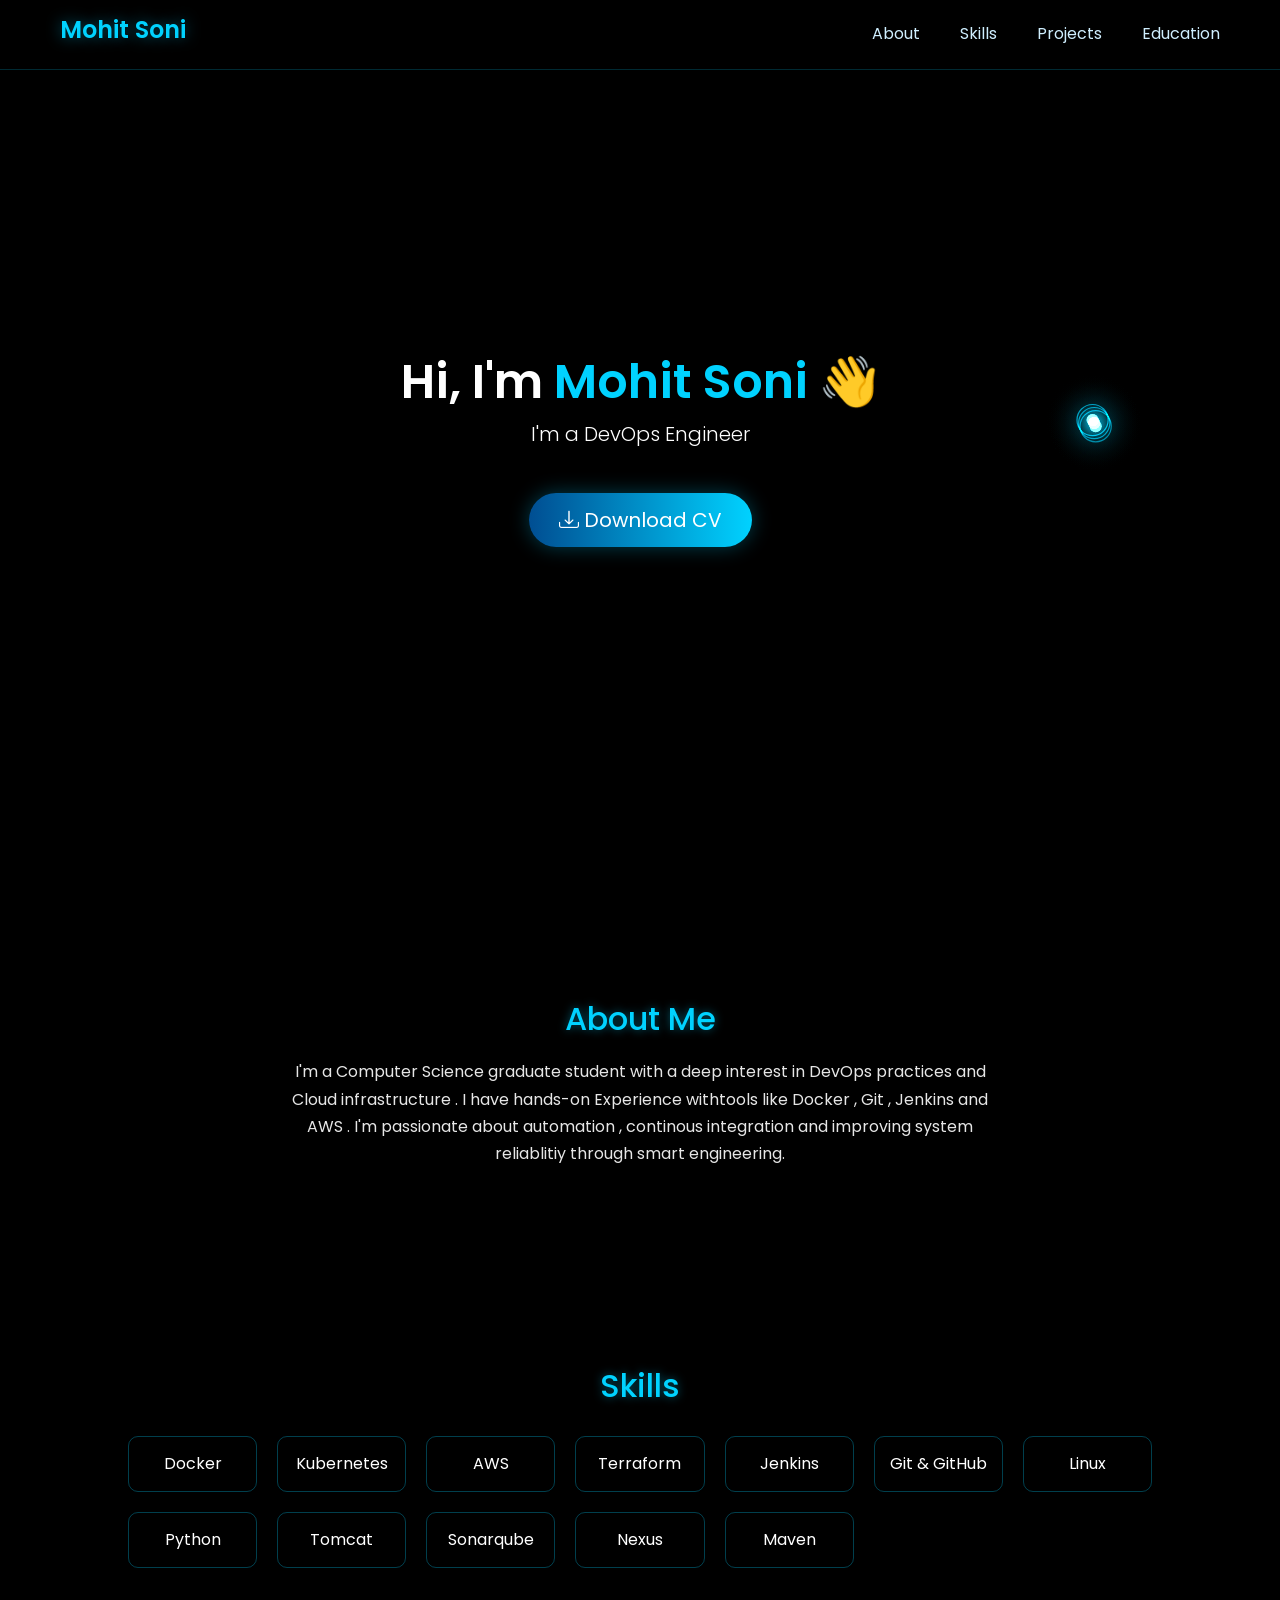
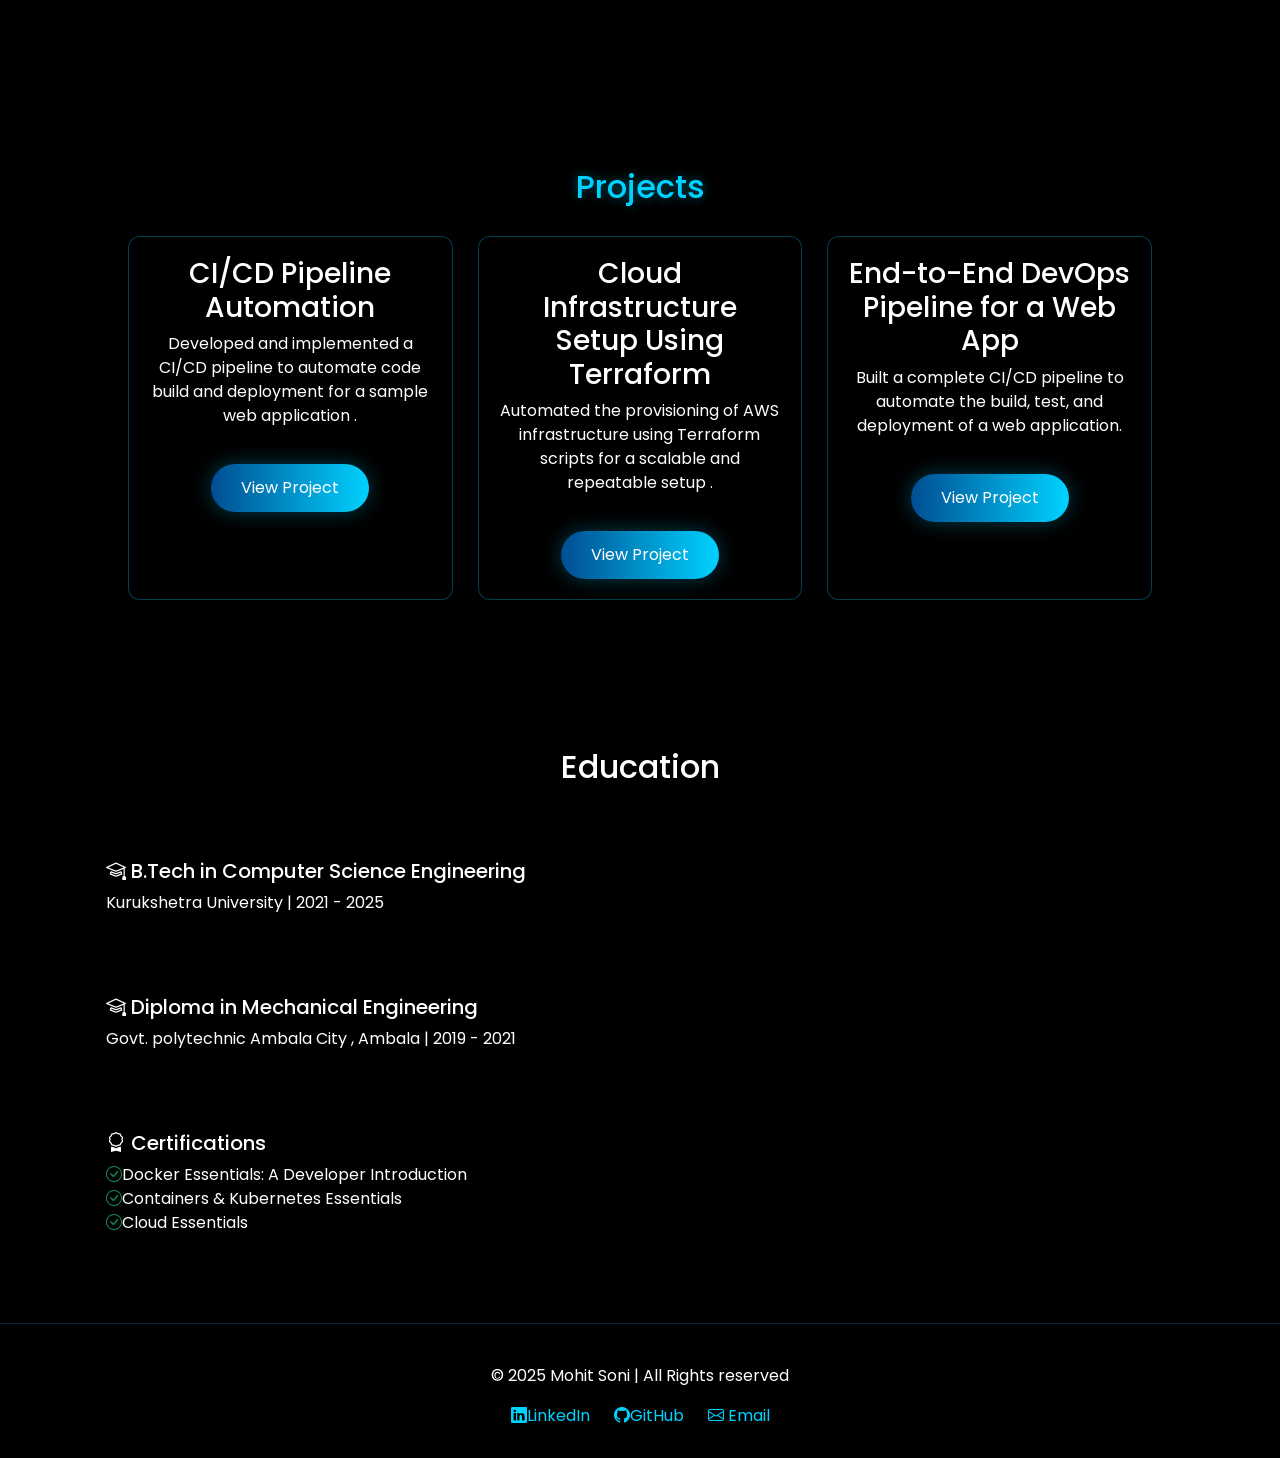
<file: index.html>
<!DOCTYPE html>
<html lang="en">
<head>
  <meta charset="UTF-8" />
  <meta name="viewport" content="width=device-width, initial-scale=1.0" />
  <title>Mohit Soni | Portfolio</title>
  <link href="https://cdn.jsdelivr.net/npm/bootstrap@5.3.2/dist/css/bootstrap.min.css" rel="stylesheet">
  <link href="https://cdn.jsdelivr.net/npm/bootstrap-icons@1.10.0/font/bootstrap-icons.css" rel="stylesheet">
  <link href="https://fonts.googleapis.com/css2?family=Poppins:wght@400;700&display=swap" rel="stylesheet">
  


  <link rel="stylesheet" href="App.css" />
</head>
<body>
  <!-- Animated Infinity Background -->
  <canvas id="bg"></canvas>

  <!-- Content -->
  <div class="content">
    <!-- HEADER -->
    <header>
      <h1 class="logo"> Mohit Soni</h1>
      
  <!-- Hamburger Icon -->
    <div class="hamburger" onclick="toggleMenu()">
      <span></span>
      <span></span>
      <span></span>
     </div>
      <nav id="nav-menu">
        <a href="#about">About</a>
        <a href="#skills">Skills</a>
        <a  href="#projects">Projects</a>
        <a href="#education">Education</a>
      </nav>
    </header>

    <!-- HERO SECTION -->
    <section id="hero" class="hero">
      <h2>Hi, I'm <span>Mohit Soni</span> 👋</h2>
       <p class="lead mb-4">
        I'm a <span id="typed-text" class="typed-text"></span>
      </p>
      <a href="Mohit_Soni_s_CV.pdf" download="" class="btn btn-primary btn-lg btn-cv">
        <i class="bi bi-download"></i> Download CV
      </a>
    </section>

    <!-- ABOUT SECTION -->
    <section id="about" class="section">
      <h2>About Me</h2>
      <p >
      I'm a Computer Science graduate student with a deep interest in DevOps practices and Cloud infrastructure .
       I have hands-on Experience withtools like Docker , Git , Jenkins and AWS . 
       I'm passionate about automation , continous integration and improving system reliablitiy through smart engineering.
      </p>
    </section>

    <!-- SKILLS SECTION -->
    <section id="skills" class="section">
      <h2>Skills</h2>
      <div class="skills-grid">
        <div class="skill">Docker</div>
        <div class="skill">Kubernetes</div>
        <div class="skill">AWS</div>
        <div class="skill">Terraform</div>
        <div class="skill">Jenkins</div>
        <div class="skill">Git & GitHub</div>
        <div class="skill">Linux</div>
        <div class="skill">Python</div>
        <div class="skill">Tomcat</div>
        <div class="skill">Sonarqube</div>
        <div class="skill">Nexus</div>
         <div class="skill">Maven</div>
      </div>
    </section>

    <!-- PROJECTS SECTION -->
    <section id="projects" class="section">
      <h2>Projects</h2>
      <div class="projects-grid">
        <div class="project-card">
          <h3>CI/CD Pipeline Automation</h3>
          <p> Developed and implemented a CI/CD pipeline to automate code build and deployment for a sample
 web application . </p>
          <a href="https://github.com/mohit0520/DevOps-Practice2/tree/main" class="btn btn-outline-primary">View Project</a>
        </div>
        <div class="project-card">
          <h3> Cloud Infrastructure Setup Using Terraform</h3>
          <p> Automated the provisioning of AWS infrastructure using Terraform scripts for a scalable and repeatable
 setup . </p>
          <a href="#" class="btn btn-outline-primary">View Project</a>
        </div>
        <div class="project-card">
          <h3> End-to-End DevOps Pipeline for a Web App</h3>
          <p> Built a complete CI/CD pipeline to automate the build, test, and deployment of a web application.</p>
          <a href="#" class="btn btn-outline-primary">View Project</a>
        </div>
      </div>
    </section>

    <section id="education" class="py-5">
    <div class="container">
      <h2 class="text-center mb-5">Education</h2>
      <div class="card  border-0 p-4 mb-3">
        <div class="project-cards">
          <h5><i class="bi bi-mortarboard"></i> B.Tech in Computer Science Engineering</h5>
          <p>Kurukshetra University  | 2021 - 2025</p>
        </div>
      </div>
      <div class="card  border-0 p-4 mb-3">
        <div class="project-cards">
          <h5><i class="bi bi-mortarboard"></i> Diploma in Mechanical Engineering</h5>
          <p>Govt. polytechnic Ambala City , Ambala | 2019 - 2021</p>
        </div>
      </div>
      <div class="card border-0 p-4">
        <div class="project-cards">
          <h5><i class="bi bi-award"></i> Certifications</h5>
          <ul class="list-unstyled">
            <li><i class="bi bi-check-circle text-success"></i>Docker Essentials: A Developer Introduction</li>
            <li><i class="bi bi-check-circle text-success"></i>Containers & Kubernetes Essentials</li>
            <li><i class="bi bi-check-circle text-success"></i>Cloud Essentials</li>
          </ul>
        </div>
      </div>
    </div>
  </section>

   

    <!-- FOOTER -->
    <footer>
      <div class="socials">
         <p>© 2025 Mohit Soni | All Rights reserved</p>
        <a href="https://www.linkedin.com/in/mohit-soni-887bb1229/"><i class="bi bi-linkedin"></i>LinkedIn</a>
        <a href="https://github.com/mohit0520"><i class="bi bi-github"></i>GitHub</a>
        <a href="mailto:gautampatwal1607@gmail.com">
          <i class="bi bi-envelope"></i> Email
        </a>
      </div>
    </footer>
  </div>
  <script src="https://cdn.jsdelivr.net/npm/bootstrap@5.3.2/dist/js/bootstrap.bundle.min.js"></script>
  <script>
  function toggleMenu() {
    document.getElementById("nav-menu").classList.toggle("active");
  }
</script>
  <script src="App.js"></script>
</body>
</html>
</file>
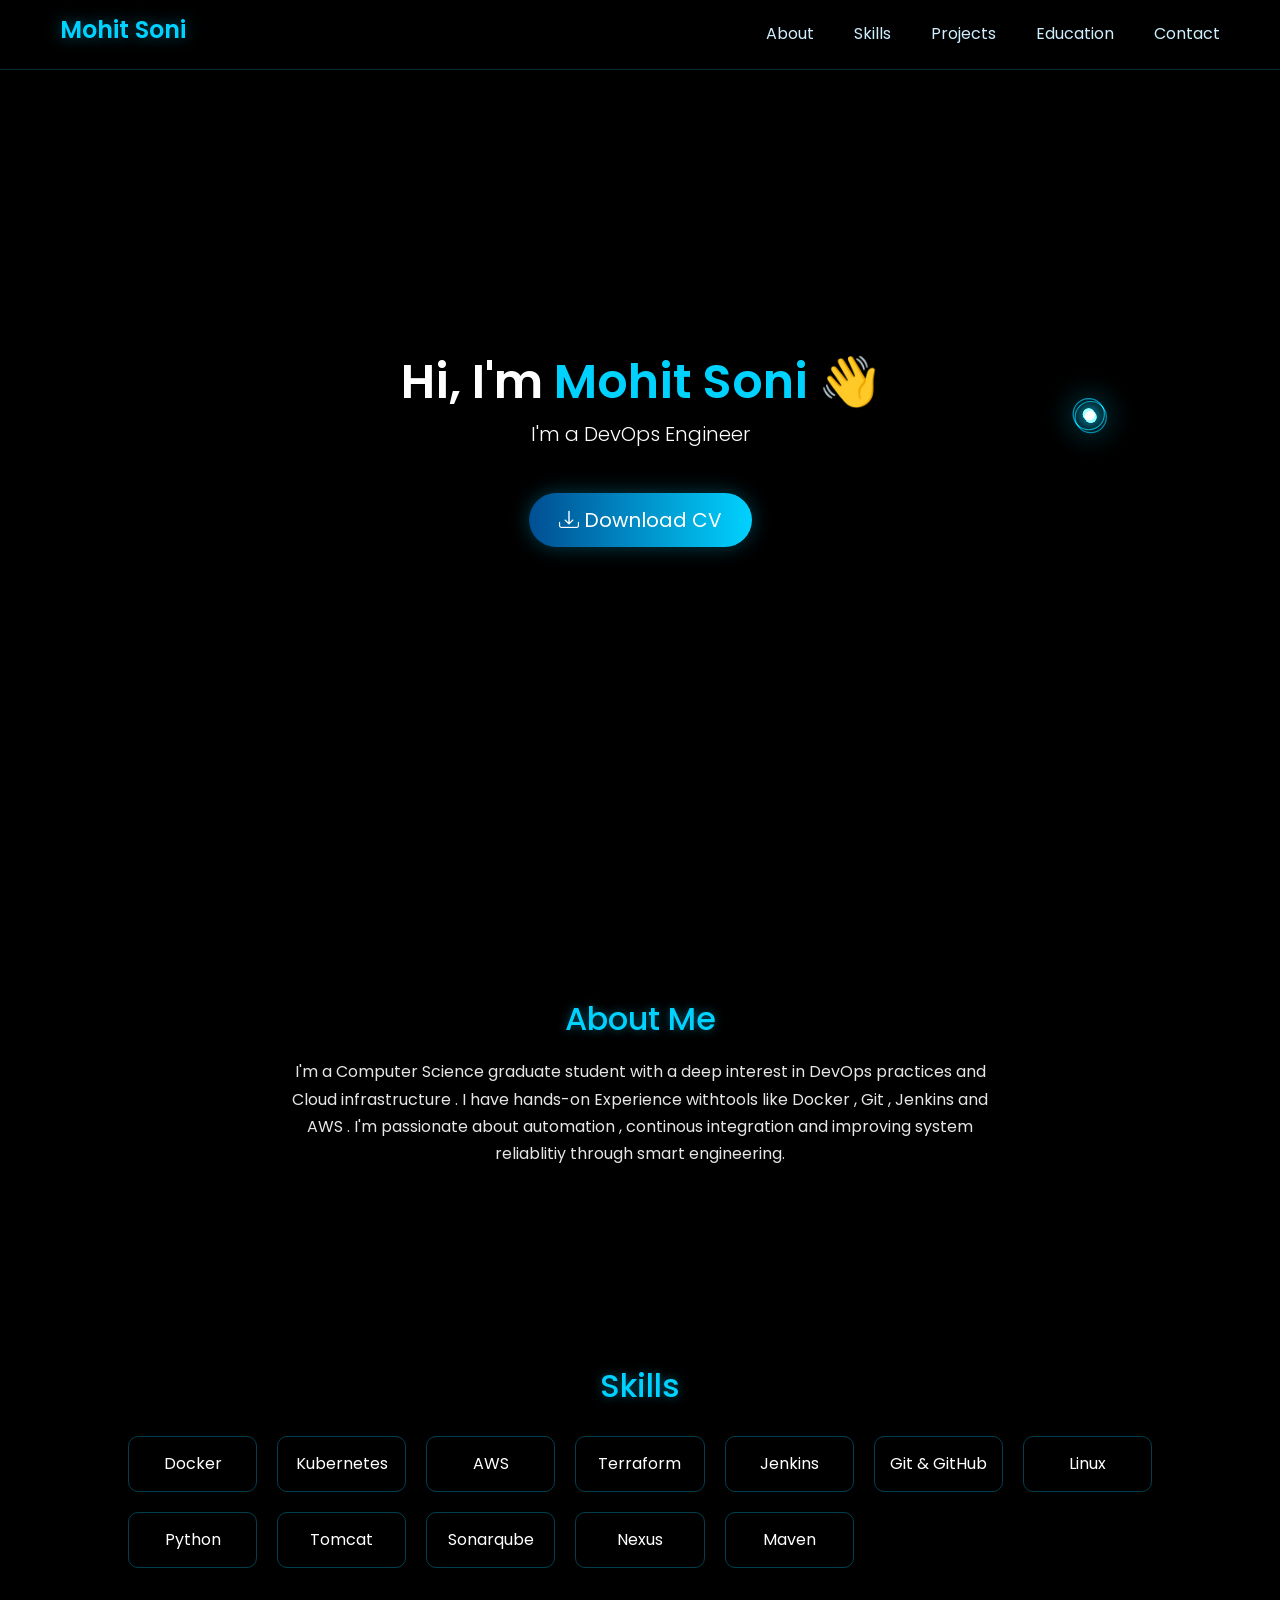
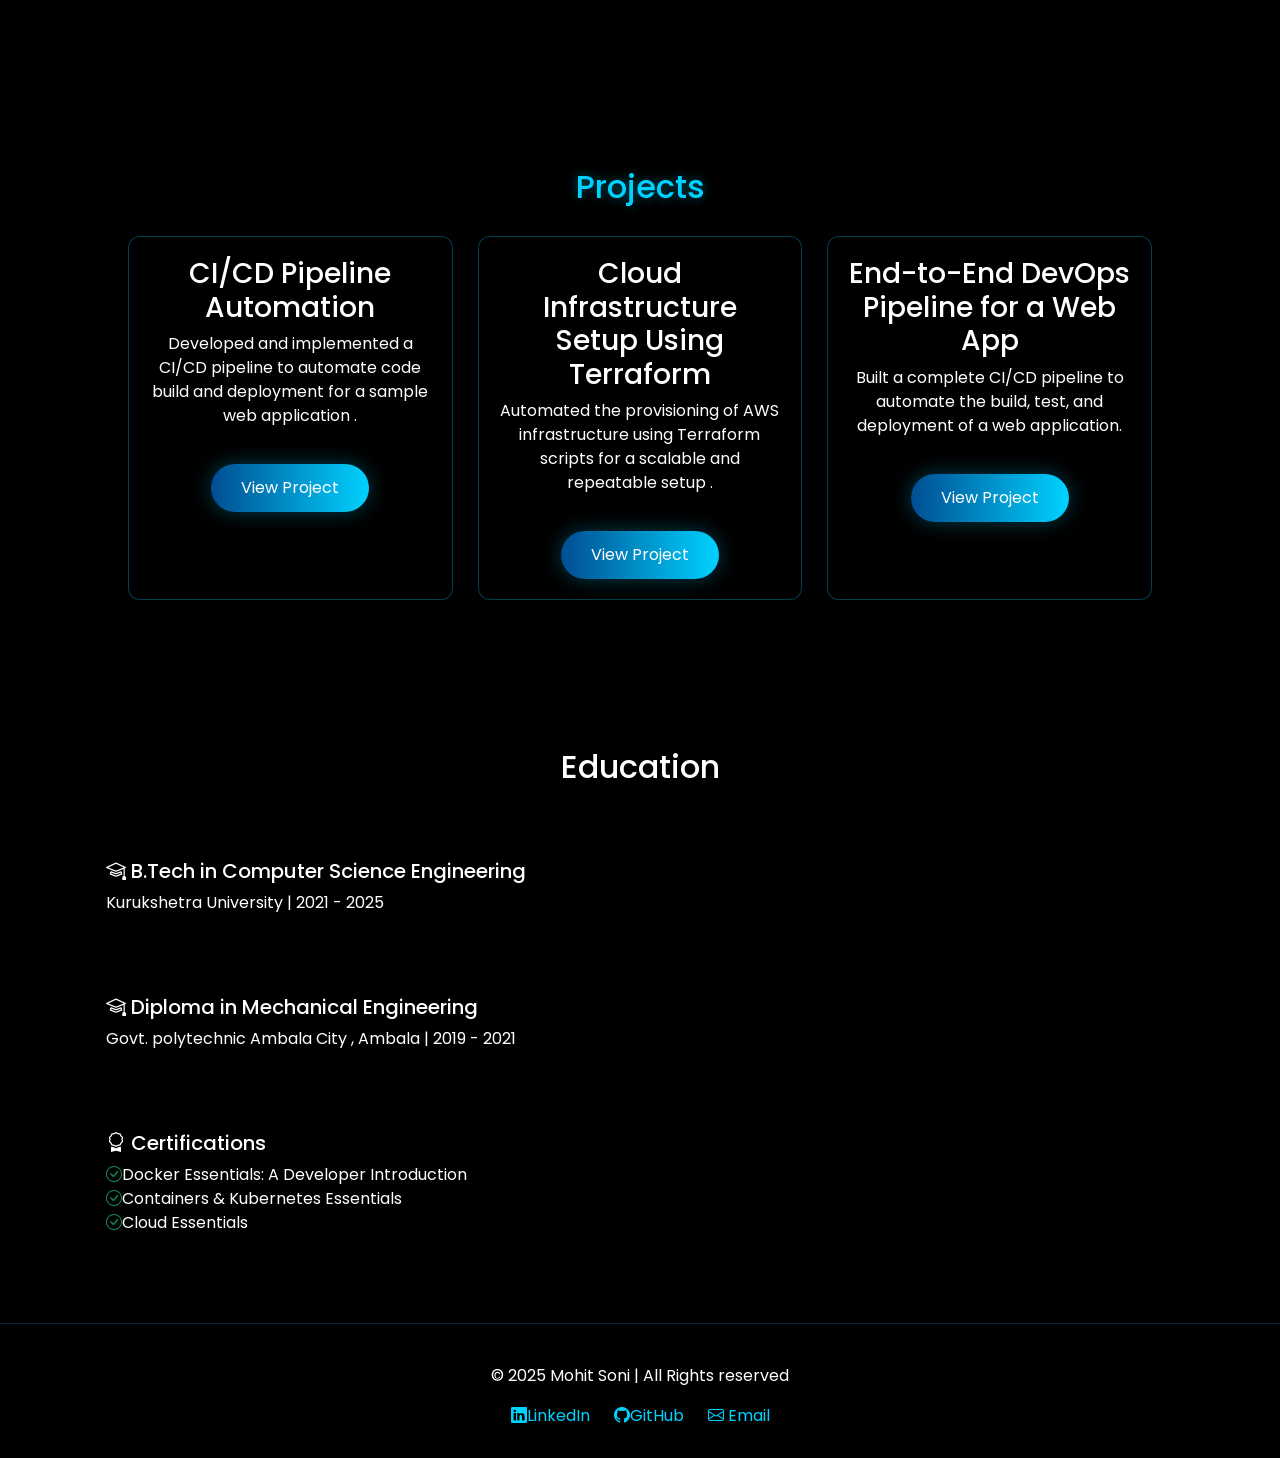
<file: App.html>
<!DOCTYPE html>
<html lang="en">
<head>
  <meta charset="UTF-8" />
  <meta name="viewport" content="width=device-width, initial-scale=1.0" />
  <title>Mohit Soni | Portfolio</title>
  <link href="https://cdn.jsdelivr.net/npm/bootstrap@5.3.0/dist/css/bootstrap.min.css" rel="stylesheet">
  <link href="https://cdn.jsdelivr.net/npm/bootstrap-icons@1.10.0/font/bootstrap-icons.css" rel="stylesheet">
  <link href="https://fonts.googleapis.com/css2?family=Poppins:wght@400;700&display=swap" rel="stylesheet">
  <link rel="stylesheet" href="App.css" />
</head>
<body>
  <!-- Animated Infinity Background -->
  <canvas id="bg"></canvas>

  <!-- Content -->
  <div class="content">
    <!-- HEADER -->
    <header>
      <h1 class="logo"> Mohit Soni</h1>
      <nav>
        <a href="#about">About</a>
        <a href="#skills">Skills</a>
        <a href="#projects">Projects</a>
        <a href="#education">Education</a>
        <a href="#contact">Contact</a>

      </nav>
    </header>

    <!-- HERO SECTION -->
    <section id="hero" class="hero">
      <h2>Hi, I'm <span>Mohit Soni</span> 👋</h2>
       <p class="lead mb-4">
        I'm a <span id="typed-text" class="typed-text"></span>
      </p>
      <a href="Mohit_Soni_s_CV (2).pdf.pdf" download class="btn btn-primary btn-lg btn-cv">
        <i class="bi bi-download"></i> Download CV
      </a>
    </section>

    <!-- ABOUT SECTION -->
    <section id="about" class="section">
      <h2>About Me</h2>
      <p >
      I'm a Computer Science graduate student with a deep interest in DevOps practices and Cloud infrastructure .
       I have hands-on Experience withtools like Docker , Git , Jenkins and AWS . 
       I'm passionate about automation , continous integration and improving system reliablitiy through smart engineering.
      </p>
    </section>

    <!-- SKILLS SECTION -->
    <section id="skills" class="section">
      <h2>Skills</h2>
      <div class="skills-grid">
        <div class="skill">Docker</div>
        <div class="skill">Kubernetes</div>
        <div class="skill">AWS</div>
        <div class="skill">Terraform</div>
        <div class="skill">Jenkins</div>
        <div class="skill">Git & GitHub</div>
        <div class="skill">Linux</div>
        <div class="skill">Python</div>
        <div class="skill">Tomcat</div>
        <div class="skill">Sonarqube</div>
        <div class="skill">Nexus</div>
         <div class="skill">Maven</div>
      </div>
    </section>

    <!-- PROJECTS SECTION -->
    <section id="projects" class="section">
      <h2>Projects</h2>
      <div class="projects-grid">
        <div class="project-card">
          <h3>CI/CD Pipeline Automation</h3>
          <p> Developed and implemented a CI/CD pipeline to automate code build and deployment for a sample
 web application . </p>
          <a href="#" class="btn btn-outline-primary">View Project</a>
        </div>
        <div class="project-card">
          <h3> Cloud Infrastructure Setup Using Terraform</h3>
          <p> Automated the provisioning of AWS infrastructure using Terraform scripts for a scalable and repeatable
 setup . </p>
          <a href="#" class="btn btn-outline-primary">View Project</a>
        </div>
        <div class="project-card">
          <h3> End-to-End DevOps Pipeline for a Web App</h3>
          <p> Built a complete CI/CD pipeline to automate the build, test, and deployment of a web application.</p>
          <a href="#" class="btn btn-outline-primary">View Project</a>
        </div>
      </div>
    </section>

    <section id="education" class="py-5">
    <div class="container">
      <h2 class="text-center mb-5">Education</h2>
      <div class="card  border-0 p-4 mb-3">
        <div class="project-cards">
          <h5><i class="bi bi-mortarboard"></i> B.Tech in Computer Science Engineering</h5>
          <p>Kurukshetra University  | 2021 - 2025</p>
        </div>
      </div>
      <div class="card  border-0 p-4 mb-3">
        <div class="project-cards">
          <h5><i class="bi bi-mortarboard"></i> Diploma in Mechanical Engineering</h5>
          <p>Govt. polytechnic Ambala City , Ambala | 2019 - 2021</p>
        </div>
      </div>
      <div class="card border-0 p-4">
        <div class="project-cards">
          <h5><i class="bi bi-award"></i> Certifications</h5>
          <ul class="list-unstyled">
            <li><i class="bi bi-check-circle text-success"></i>Docker Essentials: A Developer Introduction</li>
            <li><i class="bi bi-check-circle text-success"></i>Containers & Kubernetes Essentials</li>
            <li><i class="bi bi-check-circle text-success"></i>Cloud Essentials</li>
          </ul>
        </div>
      </div>
    </div>
  </section>

   

    <!-- FOOTER -->
    <footer>
      <div class="socials">
         <p>© 2025 Mohit Soni | All Rights reserved</p>
        <a href="https://www.linkedin.com/in/mohit-soni-887bb1229/"><i class="bi bi-linkedin"></i>LinkedIn</a>
        <a href="https://github.com/mohit0520"><i class="bi bi-github"></i>GitHub</a>
        <a href="mailto:gautampatwal1607@gmail.com">
          <i class="bi bi-envelope"></i> Email
        </a>
      </div>
    </footer>
  </div>

  <script src="App.js"></script>
</body>
</html>
</file>
<file: App.css>
/* RESET + BASE */
* { box-sizing: border-box; margin: 0; padding: 0; }

html, body {
  height: 100%;
  background: #000;
  color: #fff;
  font-family: 'Poppins', sans-serif;
  scroll-behavior: smooth;
}

/* CANVAS BACKGROUND */
#bg {
  position: fixed;
  inset: 0;
  width: 100%;
  height: 100%;
  z-index: 0;
}

/* CONTENT WRAPPER */
.content {
  position: relative;
  z-index: 2;
}

/* HEADER */
header {
  position: fixed;
  top: 0;
  left: 0;
  width: 100%;
  padding: 16px 60px;
  display: flex;
  justify-content: space-between;
  align-items: center;
  background: rgba(0,0,0,0.4);
  backdrop-filter: blur(8px);
  border-bottom: 1px solid rgba(0,210,255,0.2);
}

.logo {
  font-size: 1.5rem;
  color: #00d2ff;
  font-weight: 600;
  text-shadow: 0 0 15px #00d2ff70;
}
/* Desktop Menu */
nav {
  display: flex;
  gap: 20px;
}
nav a {
  color: #cfefff;
  margin-left: 20px;
  text-decoration: none;
  transition: color 0.3s;
}
nav a:hover { color: #00d2ff; }

/* Hamburger Icon */
.hamburger {
  display: none;
  flex-direction: column;
  cursor: pointer;
  gap: 5px;
}

.hamburger span {
  width: 25px;
  height: 3px;
  background: #00d2ff;
  border-radius: 5px;
  box-shadow: 0 0 8px #00d2ff80;
}
@media (max-width: 768px) {
  nav {
    position: absolute;
    top: 70px;
    right: 0;
    background: rgba(0, 0, 0, 0.8);
    backdrop-filter: blur(15px);
    width: 200px;
    display: none;
    flex-direction: column;
    padding: 15px;
    border-radius: 10px 0 0 10px;
  }

  nav.active {
    display: flex;
  }

  .hamburger {
    display: flex;
  }
}

/* HERO SECTION */
.hero {
  height: 100vh;
  display: flex;
  flex-direction: column;
  justify-content: center;
  align-items: center;
  text-align: center;
}

.hero h2 {
  font-size: 3rem;
  font-weight: 600;
}
.hero h2 span {
  color: #00d2ff;
}
.subtitle {
  font-size: 1.2rem;
  margin-top: 8px;
  opacity: 0.85;
}
.btn {
  margin-top: 20px;
  background: linear-gradient(90deg, #004e92, #00d2ff);
  border: none;
  color: #fff;
  padding: 12px 30px;
  border-radius: 28px;
  cursor: pointer;
  box-shadow: 0 0 20px rgba(0,210,255,0.3);
  transition: transform 0.3s;
}
.btn:hover { transform: scale(1.05); }

/* SECTION BASE */
.section {
  padding: 100px 10%;
  text-align: center;
}
.section h2 {
  font-size: 2rem;
  margin-bottom: 20px;
  color: #00d2ff;
  text-shadow: 0 0 10px #00d2ff70;
}

/* ABOUT */
#about p {
  max-width: 700px;
  margin: 0 auto;
  font-size: 1rem;
  line-height: 1.7;
  opacity: 0.9;
}

/* SKILLS */
.skills-grid {
  display: grid;
  grid-template-columns: repeat(auto-fit, minmax(120px, 1fr));
  gap: 20px;
  margin-top: 30px;
}
.skill {
  padding: 15px;
  border: 1px solid rgba(0,210,255,0.3);
  border-radius: 10px;
  transition: transform 0.3s;
}
.skill:hover {
  background: rgba(0,210,255,0.15);
  transform: translateY(-5px);
}

/* PROJECTS */
.projects-grid {
  display: grid;
  grid-template-columns: repeat(auto-fit, minmax(280px, 1fr));
  gap: 25px;
  margin-top: 30px;
}
.project-card {
  padding: 20px;
  border: 1px solid rgba(0,210,255,0.3);
  border-radius: 12px;
  background: rgba(0,0,0,0.5);
  transition: transform 0.3s;
}
.project-card:hover {
  transform: translateY(-5px);
  background: rgba(0,210,255,0.15);
}
/* Education */

.card {
  border: 1px solid rgba(0,210,255,0.3);
  border-radius: 15px;
  background: transparent;
  color: white;
}
.card:hover {
  transform: translateY(-10px);
  box-shadow: 0 15px 35px rgba(88,166,255,0.3);
  border-color: #58a6ff;
}

.projects-cards {
  padding: 20px;
  border: 1px solid rgba(0,210,255,0.3);
  border-radius: 12px;
  background: rgba(0,0,0,0.5);
  transition: transform 0.3s;
}
.projects-cards:hover {
  transform: translateY(-5px);
  background: rgba(0,210,255,0.15);
}

/* CONTACT */
#contact form {
  display: flex;
  flex-direction: column;
  align-items: center;
  gap: 12px;
  max-width: 400px;
  margin: 0 auto;
}
#contact input, #contact textarea {
  width: 100%;
  padding: 12px;
  border: none;
  border-radius: 8px;
  background: rgba(255,255,255,0.08);
  color: #fff;
  outline: none;
}
#contact input:focus, #contact textarea:focus {
  border: 1px solid #00d2ff;
}

/* FOOTER */
footer {
  text-align: center;
  padding: 30px 10px;
  border-top: 1px solid rgba(0,210,255,0.2);
  background: rgba(0,0,0,0.5);
}
.socials {
  margin-top: 10px;
}
.socials a {
  color: #00d2ff;
  margin: 0 10px;
  text-decoration: none;
}
.socials a:hover {
  text-shadow: 0 0 10px #00d2ff;
}
</file>
